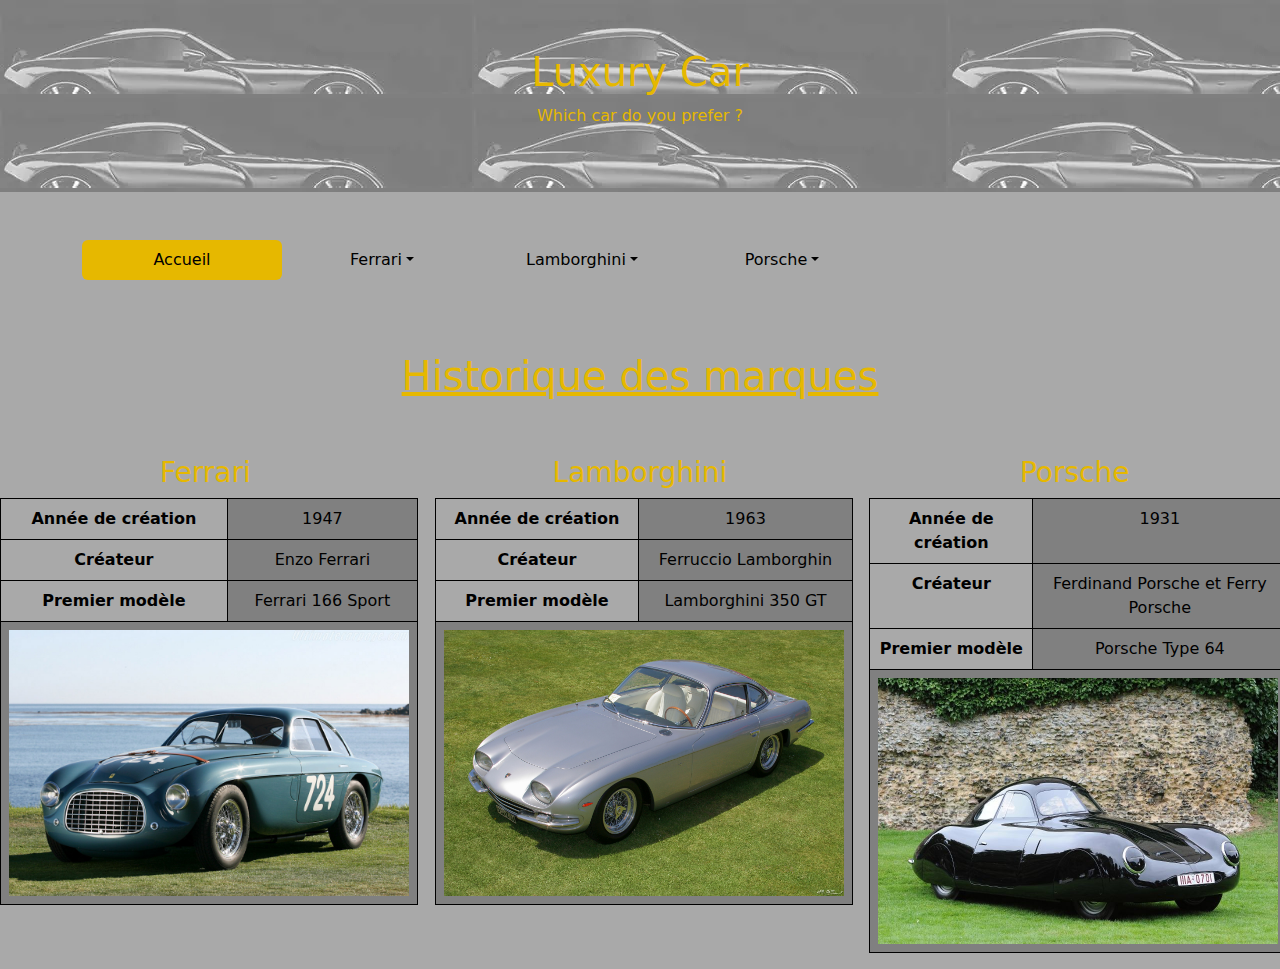
<file: index.html>
<!DOCTYPE html>
<html lang="fr">
<head>
  <title>Bootstrap 5 Example</title>
  <meta charset="utf-8">
  <meta name="viewport" content="width=device-width, initial-scale=1">
  <link href="https://cdn.jsdelivr.net/npm/bootstrap@5.3.3/dist/css/bootstrap.min.css" rel="stylesheet">
  <script src="https://cdn.jsdelivr.net/npm/bootstrap@5.3.3/dist/js/bootstrap.bundle.min.js"></script>
  <link rel="stylesheet" type="text/css" href="stylesite.css" />
</head>
<body>

<div class="container-fluid p-5 bg-primary text-white text-center" id='banniere'>
  <h1>Luxury Car</h1>
  <p id="ban">Which car do you prefer ?</p>
</div>

<div class="container mt-5">
  <div class="row">
	<nav>
	 <ul class="nav nav-pills">
	 <li class="nav-item">
      <a class="nav-link active" href="index.html">Accueil</a>
    </li>
		<li class="nav-item dropdown">
      <a class="nav-link dropdown-toggle" data-bs-toggle="dropdown" href="#">Ferrari</a>
      <ul class="dropdown-menu">
        <li><a class="dropdown-item" href="812.html">812</a></li>
        <li><a class="dropdown-item" href="458.html">458</a></li>
        <li><a class="dropdown-item" href="f40.html">F40</a></li>
      </ul>
    </li>
    <li class="nav-item dropdown">
      <a class="nav-link dropdown-toggle" data-bs-toggle="dropdown" href="#">Lamborghini</a>
      <ul class="dropdown-menu">
        <li><a class="dropdown-item" href="murcielago.html">Murcielago</a></li>
        <li><a class="dropdown-item" href="svj.html">Aventator svj</a></li>
        <li><a class="dropdown-item" href="huracan.html">Huracan tecnica</a></li>
      </ul>
    </li>
    <li class="nav-item dropdown">
      <a class="nav-link dropdown-toggle" data-bs-toggle="dropdown" href="#">Porsche</a>
      <ul class="dropdown-menu">
        <li><a class="dropdown-item" href="964.html">964 turbo</a></li>
        <li><a class="dropdown-item" href="gt3.html">GT3 RS</a></li>
        <li><a class="dropdown-item" href="gt4.html">GT4 RS</a></li>
      </ul>
    </li>
	</nav>
  </div>
</div>
</br>
</br>
</br>
<h1><u>Historique des marques</u></h1>
</br>
</br>
<div class="row">
  <div class="col-sm-4">
    <h3>Ferrari</h3>
    <table>
        <table class="table table-bordered" >
              <tr>
                  <th>Année de création</th>
                  <td>1947</td>
              </tr>
              <tr>
                  <th>Créateur</th>
                  <td>Enzo Ferrari</td>
              </tr>
              <tr>
                  <th>Premier modèle</th>
                  <td>Ferrari 166 Sport</td>
              </tr>
              <td colspan="2"><img src="./image/166.webp" alt="Ferrari 166 sport" width="400" height="266">
              </td>
    </table>
</div>

<div class="col-sm-4">
  <h3>Lamborghini</h3>
    <table class="table table-bordered" >
              <tr>
                  <th>Année de création</th>
                  <td>1963</td>
              </tr>
              <tr>
                  <th>Créateur</th>
                  <td>Ferruccio Lamborghin</td>
              </tr>
              <tr>
                  <th>Premier modèle</th>
                  <td>Lamborghini 350 GT</td>
              </tr>
              <td colspan="2"><img src="./image/350.webp" alt="Image Lamborghini 350 GT " width="400" height="266">
              </td>
    </table>
</div>

<div class="col-sm-4">
  <h3>Porsche</h3>
    <table class="table table-bordered" >
              <tr>
                  <th>Année de création</th>
                  <td>1931</td>
              </tr>
              <tr>
                  <th>Créateur</th>
                  <td>Ferdinand Porsche et Ferry Porsche</td>
              </tr>
              <tr>
                  <th>Premier modèle</th>
                  <td>Porsche Type 64</td>
              </tr>
              <td colspan="2"><img src="./image/64.webp" alt="Image Porsche Type 64" width="400" height="266">
              </td>
    </table>
</div>
</audio>
</div>
</div>
</body>
</html>
</file>
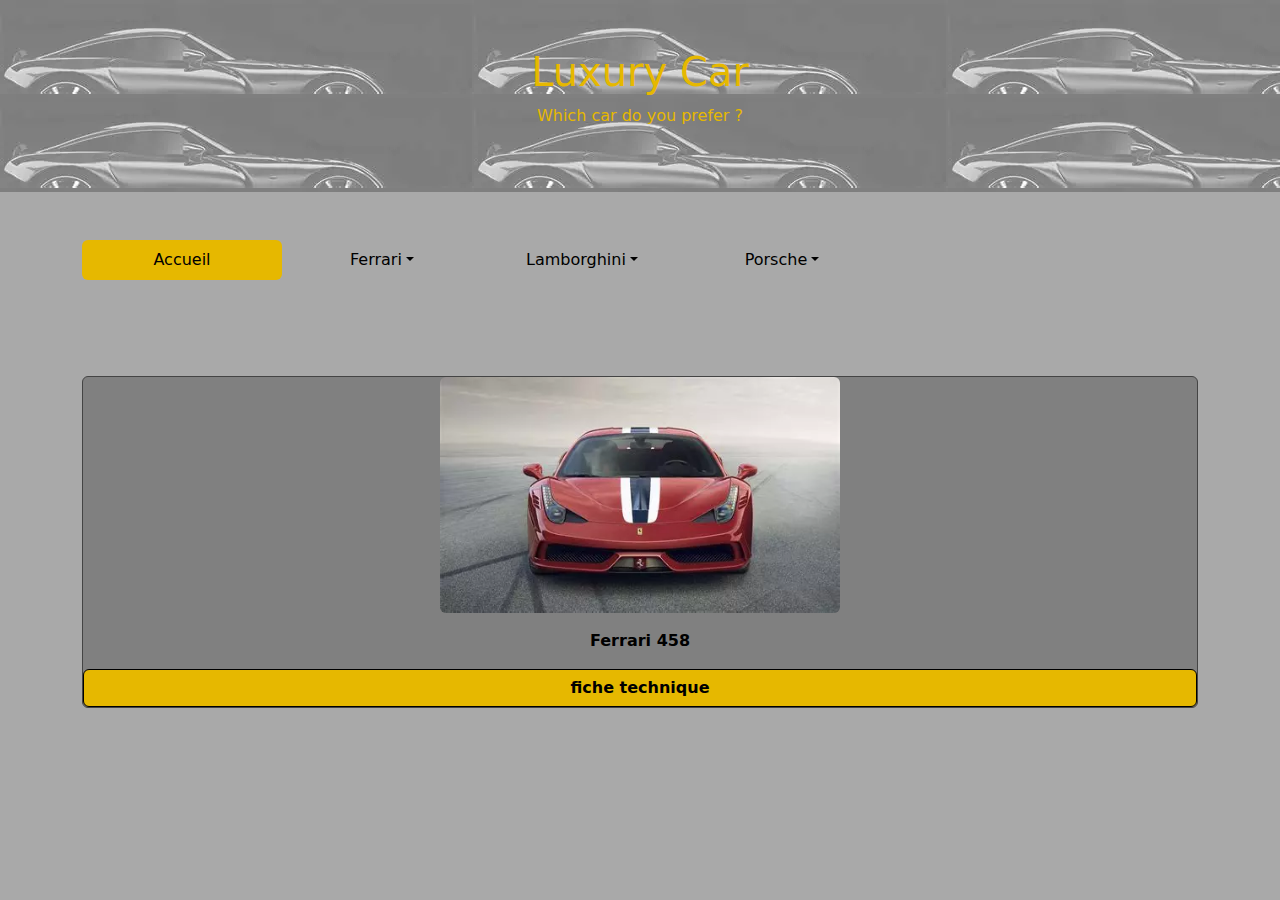
<file: 458.html>
<!DOCTYPE html>
<html lang="fr">
<head>
  <title>Bootstrap 5 Example</title>
  <meta charset="utf-8">
  <meta name="viewport" content="width=device-width, initial-scale=1">
  <link href="https://cdn.jsdelivr.net/npm/bootstrap@5.3.3/dist/css/bootstrap.min.css" rel="stylesheet">
  <script src="https://cdn.jsdelivr.net/npm/bootstrap@5.3.3/dist/js/bootstrap.bundle.min.js"></script>
  <link rel="stylesheet" type="text/css" href="stylesite.css" />
</head>
	</head>
	<body>
	<div class="container-fluid p-5 bg-primary text-white text-center" id='banniere'>
  <h1 class="banniere">Luxury Car</h1>
  <p id="ban">Which car do you prefer ?</p>
</div>

<div class="container mt-5">
  <div class="row">
	<nav>
	 <ul class="nav nav-pills">
	 <li class="nav-item">
      <a class="nav-link active" href="index.html">Accueil</a>
    </li>
		<li class="nav-item dropdown">
      <a class="nav-link dropdown-toggle" data-bs-toggle="dropdown" href="#">Ferrari</a>
      <ul class="dropdown-menu">
        <li><a class="dropdown-item" href="812.html">812</a></li>
        <li><a class="dropdown-item" href="458.html">458</a></li>
        <li><a class="dropdown-item" href="f40.html">F40</a></li>
      </ul>
    </li>
    <li class="nav-item dropdown">
      <a class="nav-link dropdown-toggle" data-bs-toggle="dropdown" href="#">Lamborghini</a>
      <ul class="dropdown-menu">
        <li><a class="dropdown-item" href="murcielago.html">Murcielago</a></li>
        <li><a class="dropdown-item" href="svj.html">Aventator svj</a></li>
        <li><a class="dropdown-item" href="huracan.html">Huracan tecnica</a></li>
      </ul>
    </li>
    <li class="nav-item dropdown">
      <a class="nav-link dropdown-toggle" data-bs-toggle="dropdown" href="#">Porsche</a>
      <ul class="dropdown-menu">
        <li><a class="dropdown-item" href="964.html">964 turbo</a></li>
        <li><a class="dropdown-item" href="gt3.html">GT3 RS</a></li>
        <li><a class="dropdown-item" href="gt4.html">GT4 RS</a></li>
      </ul>
    </li>
	</nav>
  </div>

</br>
</br>
</br>
</br>
<div class="card">
    <img src="./image/458.webp" class="rounded" alt="Image ferrari 458" width="400" height="236">
<div class="card-body"><strong>Ferrari 458</strong></div>

<button type="button" class="btn btn-primary" data-bs-toggle="collapse" data-bs-target="#demo"><strong>fiche technique</strong></button>
  <div id="demo" class="collapse">
    <table class="table table-bordered" >
            <tr>
                <th>Moteur</th>
                <th>Vitesse max</th>
                <th>Nombre de chevaux</th>
                <th>0 à 100 km/h</th>
            </tr>
            <tr>
                <td>V8 atmosphérique</td>
                <td>325 km/h</td>
                <td>605 ch</td>
                <td>3,0s</td>
            </tr>
            <tr>
                <td><img src="./image/moteur458.webp" class="rounded" alt="Image moteur 458" width="400" height="266"></td>
                <td colspan="3"><img src="./image/458.webp" class="rounded" alt="Image ferrari 458"></td>
            </tr>
            <tr>
              <td colspan="4"><audio controls>
                <source src="./sons/458.mp3" type="audio/mpeg"></td>
              </tr>
              <tr>
                <th id='centre' rowspan='2' >Prix</th>
                <td colspan="2">Neuf</td>
                <td>196 000 € – 238 500 €</td>
              </tr>
              <tr>
                <td colspan="2">Occasion</td>
                <td>190 000 € – 204 000 €</td>
              </tr>
    </table>
  </div>
</div>
<div class="fig-progress-bar__filler" style="width: 5%;"></div>
	</body>
</html>
</file>
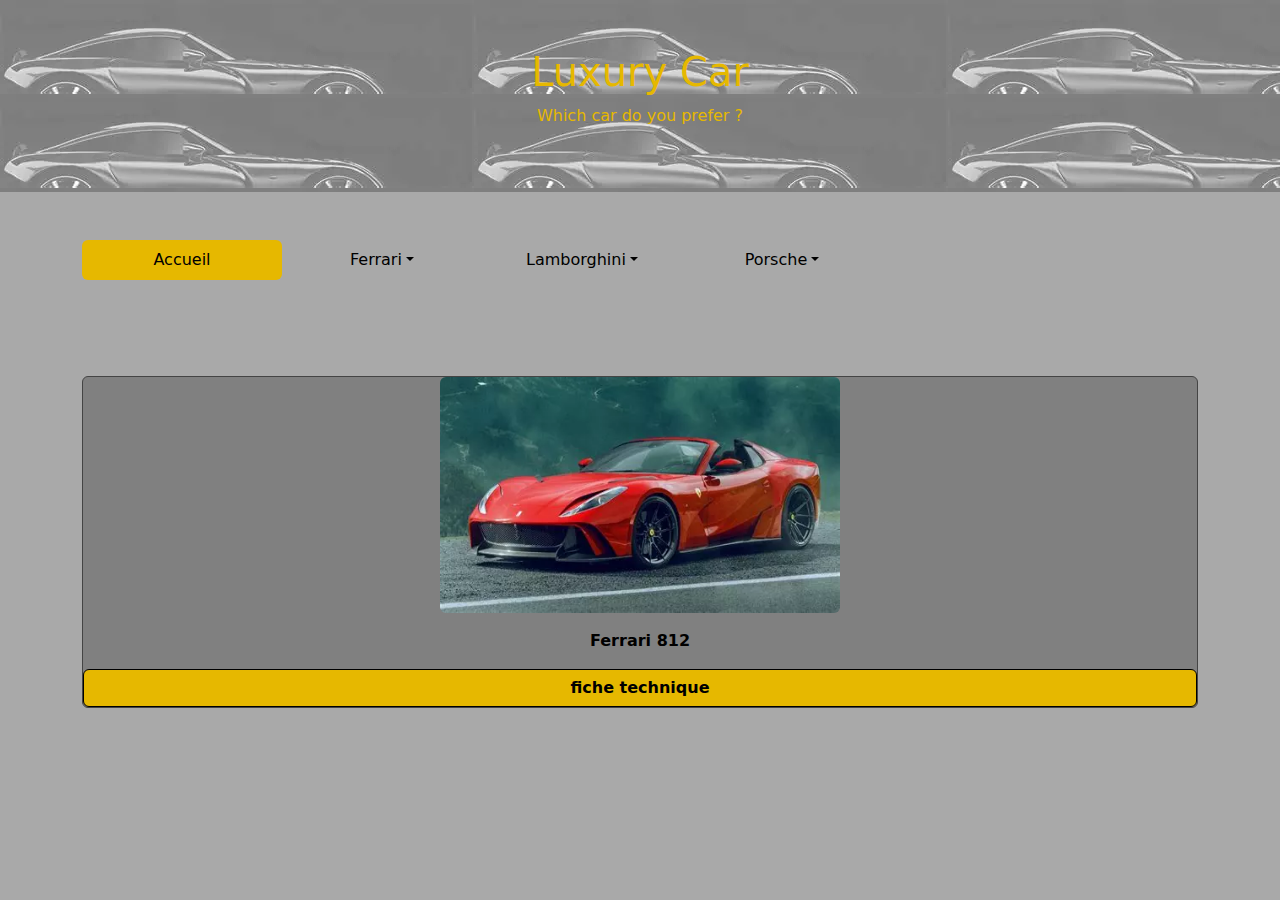
<file: 812.html>
<!DOCTYPE html>
<html lang="fr">
<head>
  <title>Bootstrap 5 Example</title>
  <meta charset="utf-8">
  <meta name="viewport" content="width=device-width, initial-scale=1">
  <link href="https://cdn.jsdelivr.net/npm/bootstrap@5.3.3/dist/css/bootstrap.min.css" rel="stylesheet">
  <script src="https://cdn.jsdelivr.net/npm/bootstrap@5.3.3/dist/js/bootstrap.bundle.min.js"></script>
  <link rel="stylesheet" type="text/css" href="stylesite.css" />
</head>
	</head>
	<body>
	<div class="container-fluid p-5 bg-primary text-white text-center" id='banniere'>
  <h1 class="banniere">Luxury Car</h1>
  <p id="ban">Which car do you prefer ?</p>
</div>

<div class="container mt-5">
  <div class="row">
	<nav>
	 <ul class="nav nav-pills">
	 <li class="nav-item">
      <a class="nav-link active" href="index.html">Accueil</a>
    </li>
		<li class="nav-item dropdown">
      <a class="nav-link dropdown-toggle" data-bs-toggle="dropdown" href="#">Ferrari</a>
      <ul class="dropdown-menu">
        <li><a class="dropdown-item" href="812.html">812</a></li>
        <li><a class="dropdown-item" href="458.html">458</a></li>
        <li><a class="dropdown-item" href="f40.html">F40</a></li>
      </ul>
    </li>
    <li class="nav-item dropdown">
      <a class="nav-link dropdown-toggle" data-bs-toggle="dropdown" href="#">Lamborghini</a>
      <ul class="dropdown-menu">
        <li><a class="dropdown-item" href="murcielago.html">Murcielago</a></li>
        <li><a class="dropdown-item" href="svj.html">Aventator svj</a></li>
        <li><a class="dropdown-item" href="huracan.html">Huracan tecnica</a></li>
      </ul>
    </li>
    <li class="nav-item dropdown">
      <a class="nav-link dropdown-toggle" data-bs-toggle="dropdown" href="#">Porsche</a>
      <ul class="dropdown-menu">
        <li><a class="dropdown-item" href="964.html">964 turbo</a></li>
        <li><a class="dropdown-item" href="gt3.html">GT3 RS</a></li>
        <li><a class="dropdown-item" href="gt4.html">GT4 RS</a></li>
      </ul>
    </li>
	</nav>
  </div>

</br>
</br>
</br>
</br>
<div class="card">
    <img src="./image/812.webp" class="rounded" alt="Image ferrari 812" width="400" height="236">
    <div class="card-body"><strong>Ferrari 812</strong></div>

    <button type="button" class="btn btn-primary" data-bs-toggle="collapse" data-bs-target="#demo"><strong>fiche technique</strong></button>
    <div id="demo" class="collapse">
      <table class="table table-bordered" >
              <tr>
                  <th>Moteur</th>
                  <th>Vitesse max</th>
                  <th>Nombre de chevaux</th>
                  <th>0 à 100 km/h</th>
              </tr>
              <tr>
                  <td>V12 atmosphérique</td>
                  <td>340km/h</td>
                  <td>800ch</td>
                  <td>2,9s</td>
              </tr>
              <tr>
                  <td><img src="./image/moteur812.webp" class="rounded" alt="Image moteur 812" width="400" height="266"></td>
                  <td colspan="3"><img src="./image/812.webp" class="rounded" alt="Image ferrari 812"></td>
              </tr>
              <tr>
              <td colspan="4"><audio controls>
                  <source src="./sons/812.mp3" type="audio/mpeg"></td>
              </tr>
              <tr>
                <th id='centre' rowspan='2' >Prix</th>
                <td colspan="2">Neuf</td>
                <td>296 000 € – 298 000 €</td>
              </tr>
              <tr>
                <td colspan="2">Occasion</td>
                <td>315 000 € – 340 000 €</td>
              </tr>
      </table>
    </div>
</div>
</body>
</html>
</file>
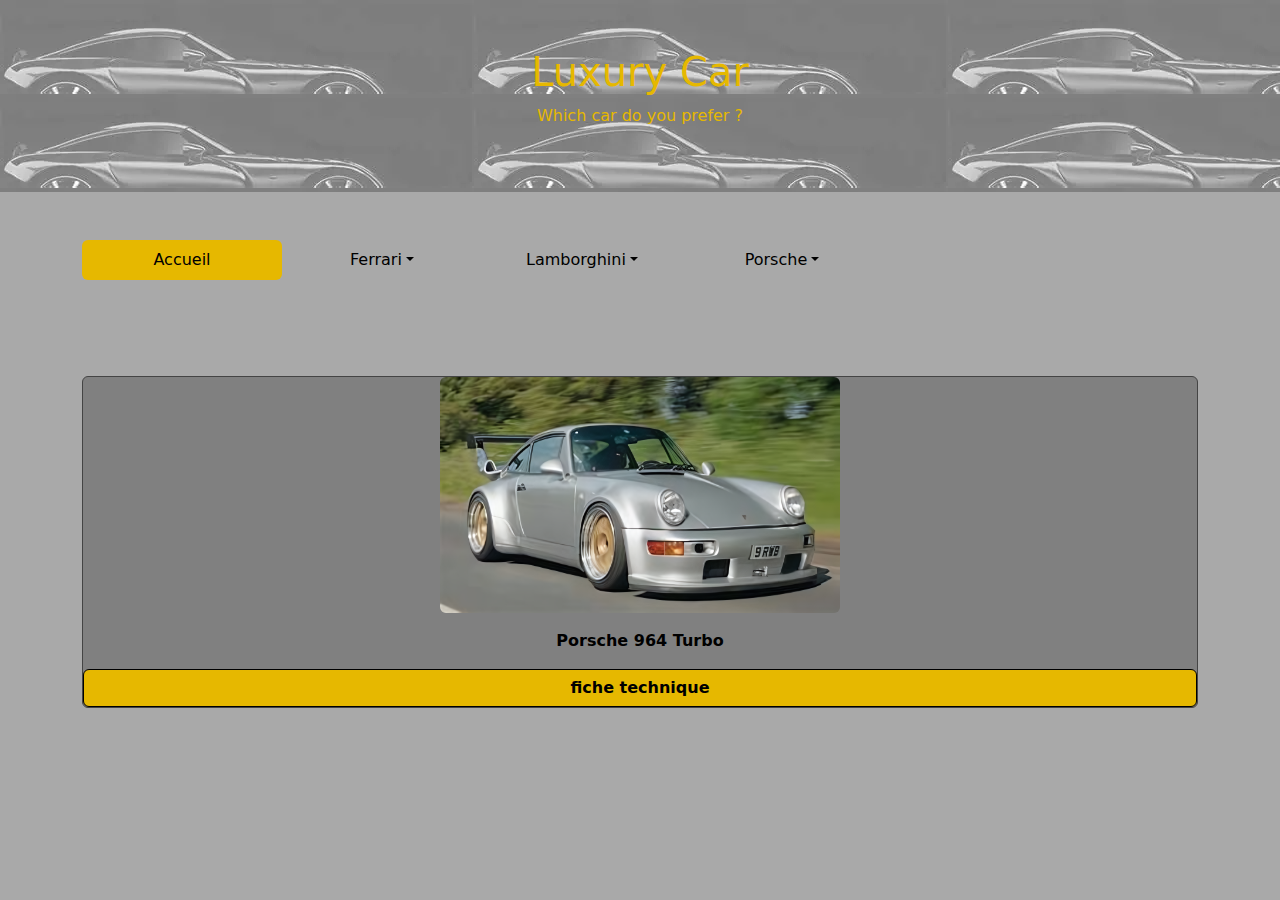
<file: 964.html>
<!DOCTYPE html>
<html lang="fr">
<head>
  <title>Bootstrap 5 Example</title>
  <meta charset="utf-8">
  <meta name="viewport" content="width=device-width, initial-scale=1">
  <link href="https://cdn.jsdelivr.net/npm/bootstrap@5.3.3/dist/css/bootstrap.min.css" rel="stylesheet">
  <script src="https://cdn.jsdelivr.net/npm/bootstrap@5.3.3/dist/js/bootstrap.bundle.min.js"></script>
  <link rel="stylesheet" type="text/css" href="stylesite.css" />
</head>
	</head>
	<body>
	<div class="container-fluid p-5 bg-primary text-white text-center" id='banniere'>
  <h1 class="banniere">Luxury Car</h1>
  <p id="ban">Which car do you prefer ?</p>
</div>

<div class="container mt-5">
  <div class="row">
	<nav>
	 <ul class="nav nav-pills">
	 <li class="nav-item">
      <a class="nav-link active" href="index.html">Accueil</a>
    </li>
		<li class="nav-item dropdown">
      <a class="nav-link dropdown-toggle" data-bs-toggle="dropdown" href="#">Ferrari</a>
      <ul class="dropdown-menu">
        <li><a class="dropdown-item" href="812.html">812</a></li>
        <li><a class="dropdown-item" href="458.html">458</a></li>
        <li><a class="dropdown-item" href="f40.html">F40</a></li>
      </ul>
    </li>
    <li class="nav-item dropdown">
      <a class="nav-link dropdown-toggle" data-bs-toggle="dropdown" href="#">Lamborghini</a>
      <ul class="dropdown-menu">
        <li><a class="dropdown-item" href="murcielago.html">Murcielago</a></li>
        <li><a class="dropdown-item" href="svj.html">Aventator svj</a></li>
        <li><a class="dropdown-item" href="huracan.html">Huracan tecnica</a></li>
      </ul>
    </li>
    <li class="nav-item dropdown">
      <a class="nav-link dropdown-toggle" data-bs-toggle="dropdown" href="#">Porsche</a>
      <ul class="dropdown-menu">
        <li><a class="dropdown-item" href="964.html">964 turbo</a></li>
        <li><a class="dropdown-item" href="gt3.html">GT3 RS</a></li>
        <li><a class="dropdown-item" href="gt4.html">GT4 RS</a></li>
      </ul>
    </li>
    </nav>
  </div>

</br>
</br>
</br>
</br>
<div class="card" id"1">
    <img src="./image/964.png" class="rounded" alt="Image Porsche 964" width="400" height="236">
    <div class="card-body"><strong>Porsche 964 Turbo</strong></div>

    <button type="button" class="btn btn-primary" data-bs-toggle="collapse" data-bs-target="#demo"><strong>fiche technique</strong></button>
    <div id="demo" class="collapse">
      <table class="table table-bordered" >
              <tr>
                  <th>Moteur</th>
                  <th>Vitesse max</th>
                  <th>Nombre de chevaux</th>
                  <th>0 à 100 km/h</th>
              </tr>
              <tr>
                  <td>FLAT-6</td>
                  <td>280km/h</td>
                  <td>360ch</td>
                  <td>4,8s</td>
              </tr>
              <tr>
                  <td><img src="./image/moteur964.webp" class="rounded" alt="Image moteur 964" width="400" height="266"></td>
                  <td colspan="3"><img src="./image/964.png" class="rounded" alt="Image Porsche 964" width="400" height="266"></td>
              </tr>
              <tr>
                <td colspan="4"><audio controls>
                  <source src="./sons/964.mp3" type="audio/mpeg"></td>
              </tr>
              <tr>
                <th id='centre' rowspan='2' >Prix</th>
                <td colspan="2">Neuf</td>
                <td>50 000 - 60 000 €</td>
              </tr>
              <tr>
                <td colspan="2">Occasion</td>
                <td>90 000 – 100 000 €</td>
              </tr>
      </table>
    </div>
</div>

    </body>
</html>
</file>
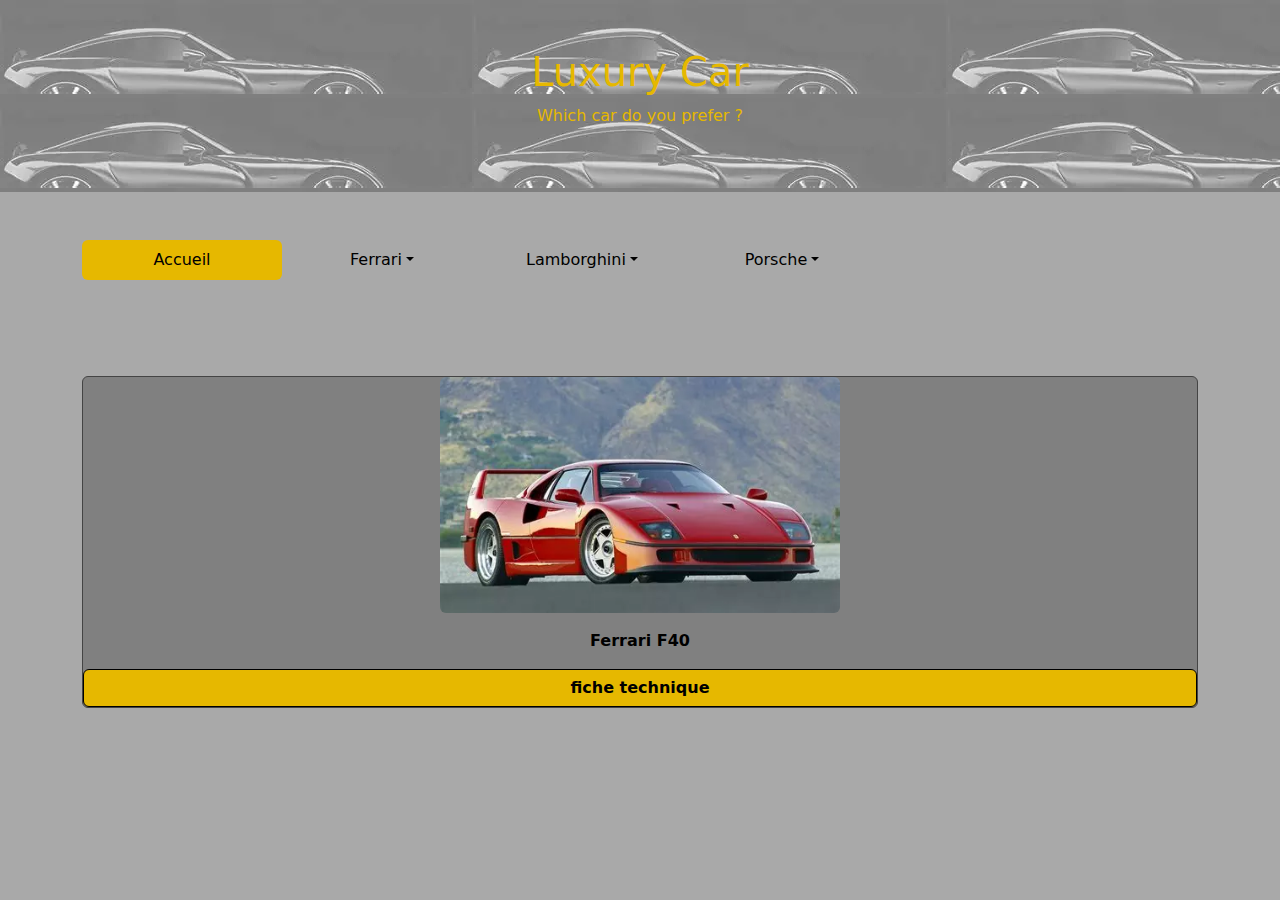
<file: f40.html>
<!DOCTYPE html>
<html lang="fr">
<head>
  <title>Bootstrap 5 Example</title>
  <meta charset="utf-8">
  <meta name="viewport" content="width=device-width, initial-scale=1">
  <link href="https://cdn.jsdelivr.net/npm/bootstrap@5.3.3/dist/css/bootstrap.min.css" rel="stylesheet">
  <script src="https://cdn.jsdelivr.net/npm/bootstrap@5.3.3/dist/js/bootstrap.bundle.min.js"></script>
  <link rel="stylesheet" type="text/css" href="stylesite.css" />
</head>
	</head>
	<body>
	<div class="container-fluid p-5 bg-primary text-white text-center" id='banniere'>
  <h1 class="banniere">Luxury Car</h1>
  <p id="ban">Which car do you prefer ?</p>
</div>

<div class="container mt-5">
  <div class="row">
	<nav>
	 <ul class="nav nav-pills">
	 <li class="nav-item">
      <a class="nav-link active" href="index.html">Accueil</a>
    </li>
		<li class="nav-item dropdown">
      <a class="nav-link dropdown-toggle" data-bs-toggle="dropdown" href="#">Ferrari</a>
      <ul class="dropdown-menu">
        <li><a class="dropdown-item" href="812.html">812</a></li>
        <li><a class="dropdown-item" href="458.html">458</a></li>
        <li><a class="dropdown-item" href="f40.html">F40</a></li>
      </ul>
    </li>
    <li class="nav-item dropdown">
      <a class="nav-link dropdown-toggle" data-bs-toggle="dropdown" href="#">Lamborghini</a>
      <ul class="dropdown-menu">
        <li><a class="dropdown-item" href="murcielago.html">Murcielago</a></li>
        <li><a class="dropdown-item" href="svj.html">Aventator svj</a></li>
        <li><a class="dropdown-item" href="huracan.html">Huracan tecnica</a></li>
      </ul>
    </li>
    <li class="nav-item dropdown">
      <a class="nav-link dropdown-toggle" data-bs-toggle="dropdown" href="#">Porsche</a>
      <ul class="dropdown-menu">
        <li><a class="dropdown-item" href="964.html">964 turbo</a></li>
        <li><a class="dropdown-item" href="gt3.html">GT3 RS</a></li>
        <li><a class="dropdown-item" href="gt4.html">GT4 RS</a></li>
      </ul>
    </li>
	</nav>
  </div>

</br>
</br>
</br>
</br>
<div class="card">
    <img src="./image/f40.webp" class="rounded" alt="Image ferrari f40" width="400" height="236">
<div class="card-body"><strong>Ferrari F40</strong></div>

<button type="button" class="btn btn-primary" data-bs-toggle="collapse" data-bs-target="#demo"><strong>fiche technique</strong></button>
  <div id="demo" class="collapse">
    <table class="table table-bordered" >
            <tr>
                <th>Moteur</th>
                <th>Vitesse max</th>
                <th>Nombre de chevaux</th>
                <th>0 à 100 km/h</th>
            </tr>
            <tr>
                <td>V8 biturbo</td>
                <td>367 km/h</td>
                <td>720 ch</td>
                <td>3,0s</td>
            </tr>
            <tr>
                <td><img src="./image/moteurf40.webp" class="rounded" alt="Image moteur f40" width="400" height="266"></td>
                <td colspan="3"><img src="./image/f40.webp" class="rounded" alt="Image ferrari f40"></td>
                </tr>
            <tr>
              <td colspan="4"><audio controls>
                  <source src="./sons/f40.mp3" type="audio/mpeg"></td>
              </tr>
              <tr>
                <th id='centre' rowspan='2' >Prix</th>
                <td colspan="2">Neuf</td>
                <td>490 000 €</td>
              </tr>
              <tr>
                <td colspan="2">Occasion</td>
                <td>2 600 000 € – 4 000 000 €</td>
              </tr>
    </table>
  </div>
</div>
<div class="fig-progress-bar__filler" style="width: 5%;"></div>
	</body>
</html>
</file>
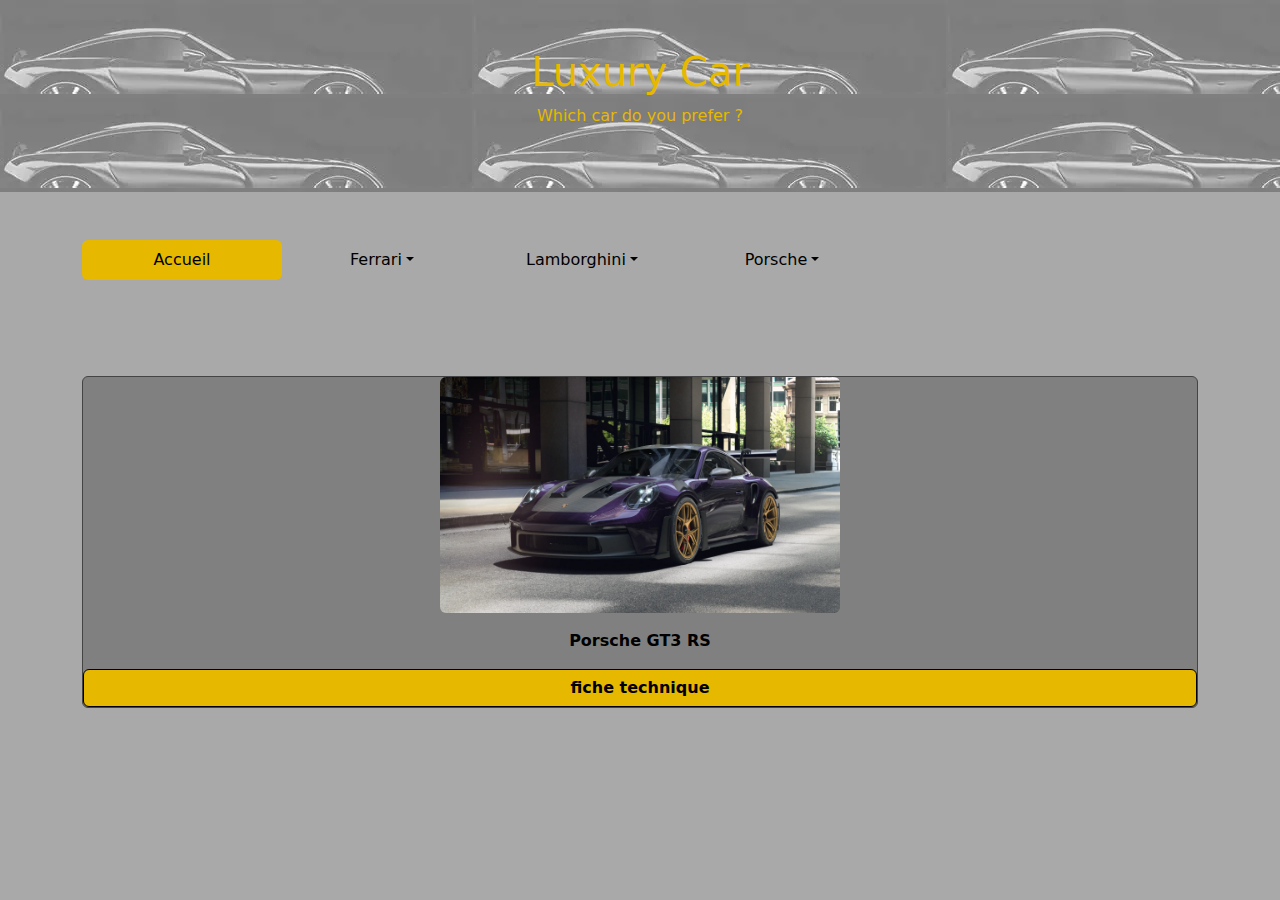
<file: gt3.html>
<!DOCTYPE html>
<html lang="fr">
<head>
  <title>Bootstrap 5 Example</title>
  <meta charset="utf-8">
  <meta name="viewport" content="width=device-width, initial-scale=1">
  <link href="https://cdn.jsdelivr.net/npm/bootstrap@5.3.3/dist/css/bootstrap.min.css" rel="stylesheet">
  <script src="https://cdn.jsdelivr.net/npm/bootstrap@5.3.3/dist/js/bootstrap.bundle.min.js"></script>
  <link rel="stylesheet" type="text/css" href="stylesite.css" />
</head>
	</head>
	<body>
	<div class="container-fluid p-5 bg-primary text-white text-center" id='banniere'>
  <h1 class="banniere">Luxury Car</h1>
  <p id="ban">Which car do you prefer ?</p>
</div>

<div class="container mt-5">
  <div class="row">
	<nav>
	 <ul class="nav nav-pills">
	 <li class="nav-item">
      <a class="nav-link active" href="index.html">Accueil</a>
    </li>
		<li class="nav-item dropdown">
      <a class="nav-link dropdown-toggle" data-bs-toggle="dropdown" href="#">Ferrari</a>
      <ul class="dropdown-menu">
        <li><a class="dropdown-item" href="812.html">812</a></li>
        <li><a class="dropdown-item" href="458.html">458</a></li>
        <li><a class="dropdown-item" href="f40.html">F40</a></li>
      </ul>
    </li>
    <li class="nav-item dropdown">
      <a class="nav-link dropdown-toggle" data-bs-toggle="dropdown" href="#">Lamborghini</a>
      <ul class="dropdown-menu">
        <li><a class="dropdown-item" href="murcielago.html">Murcielago</a></li>
        <li><a class="dropdown-item" href="svj.html">Aventator svj</a></li>
        <li><a class="dropdown-item" href="huracan.html">Huracan tecnica</a></li>
      </ul>
    </li>
    <li class="nav-item dropdown">
      <a class="nav-link dropdown-toggle" data-bs-toggle="dropdown" href="#">Porsche</a>
      <ul class="dropdown-menu">
        <li><a class="dropdown-item" href="964.html">964 turbo</a></li>
        <li><a class="dropdown-item" href="gt3.html">GT3 RS</a></li>
        <li><a class="dropdown-item" href="gt4.html">GT4 RS</a></li>
      </ul>
    </li>
	</nav>
  </div>

</br>
</br>
</br>
</br>
<div class="card" id"1">
    <img src="./image/gt3.webp" class="rounded" alt="Image GT3RS" width="400" height="236">
    <div class="card-body"><strong>Porsche GT3 RS</strong></div>
    <button type="button" class="btn btn-primary" data-bs-toggle="collapse" data-bs-target="#demo"><strong>fiche technique</strong></button>
    <div id="demo" class="collapse">
      <table class="table table-bordered" >
              <tr>
                  <th>Moteur</th>
                  <th>Vitesse max</th>
                  <th>Nombre de chevaux</th>
                  <th>0 à 100 km/h</th>
              </tr>
              <tr>
                  <td>FLAT-6</td>
                  <td>296km/h</td>
                  <td>525ch</td>
                  <td>3,2s</td>
              </tr>
              <tr>
                  <td><img src="./image/moteurgt3.webp" class="rounded" alt="Image moteur GT3RS" width="400" height="266"></td>
                  <td colspan="3"><img src="./image/gt3.webp" class="rounded" alt="Image GT3RS"  width="400" height="266"></td>
              </tr>
              <tr>
                <td colspan="4"><audio controls>
                  <source src="./sons/gt3.mp3" type="audio/mpeg"></td>
              </tr>
              <tr>
                <th id='centre' rowspan='2' >Prix</th>
                <td colspan="2">Neuf</td>
                <td>253 500 €</td>
              </tr>
              <tr>
                <td colspan="2">Occasion</td>
                <td>300 000 € – 380 000 €</td>
              </tr>
      </table>
    </div>
</div>

	</body>
</html>
</file>
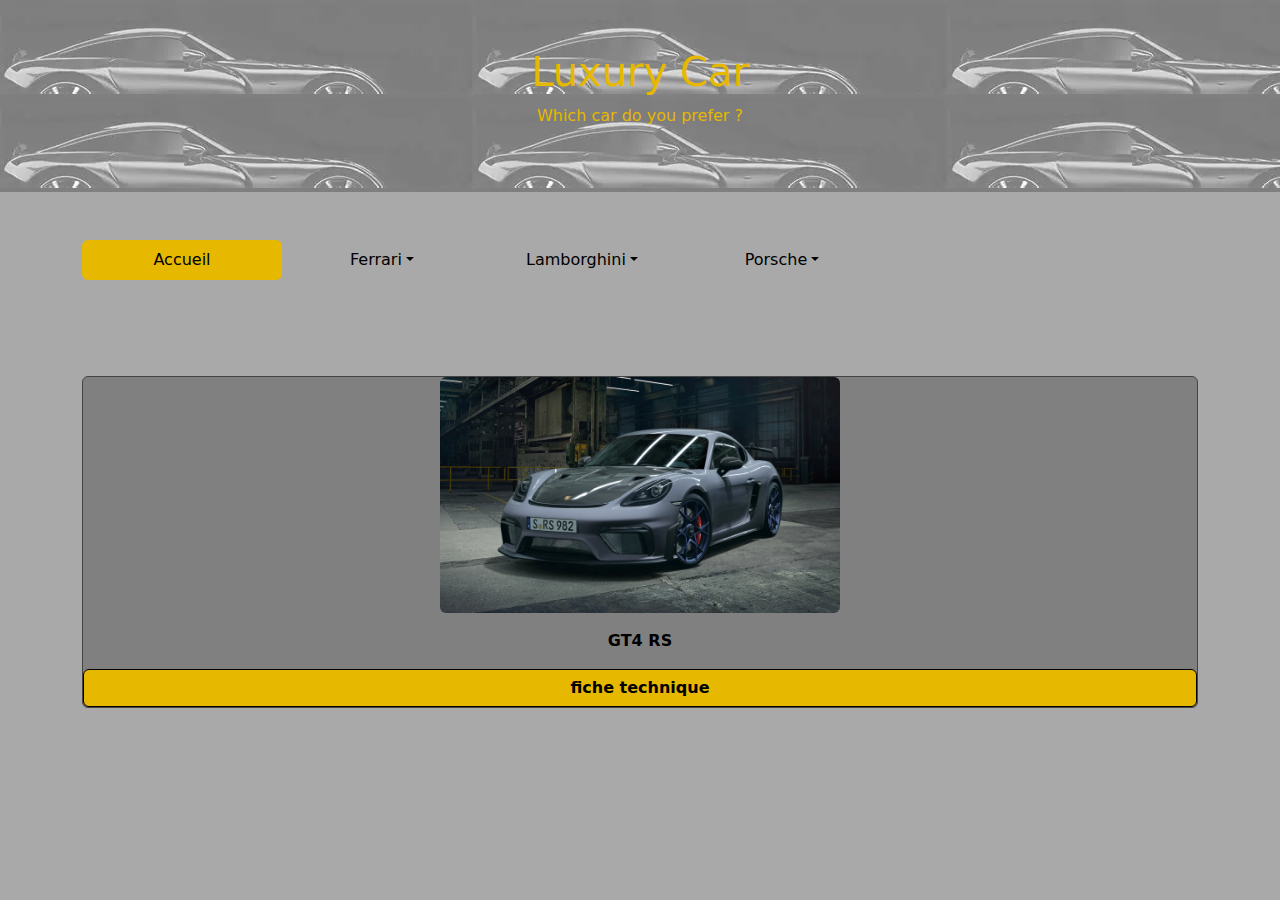
<file: gt4.html>
<!DOCTYPE html>
<html lang="fr">
<head>
  <title>Bootstrap 5 Example</title>
  <meta charset="utf-8">
  <meta name="viewport" content="width=device-width, initial-scale=1">
  <link href="https://cdn.jsdelivr.net/npm/bootstrap@5.3.3/dist/css/bootstrap.min.css" rel="stylesheet">
  <script src="https://cdn.jsdelivr.net/npm/bootstrap@5.3.3/dist/js/bootstrap.bundle.min.js"></script>
  <link rel="stylesheet" type="text/css" href="stylesite.css" />
</head>
	</head>
	<body>
	<div class="container-fluid p-5 bg-primary text-white text-center" id='banniere'>
  <h1 class="banniere">Luxury Car</h1>
  <p id="ban">Which car do you prefer ?</p>
</div>

<div class="container mt-5">
  <div class="row">
	<nav>
	 <ul class="nav nav-pills">
	 <li class="nav-item">
      <a class="nav-link active" href="index.html">Accueil</a>
    </li>
		<li class="nav-item dropdown">
      <a class="nav-link dropdown-toggle" data-bs-toggle="dropdown" href="#">Ferrari</a>
      <ul class="dropdown-menu">
        <li><a class="dropdown-item" href="812.html">812</a></li>
        <li><a class="dropdown-item" href="458.html">458</a></li>
        <li><a class="dropdown-item" href="f40.html">F40</a></li>
      </ul>
    </li>
    <li class="nav-item dropdown">
      <a class="nav-link dropdown-toggle" data-bs-toggle="dropdown" href="#">Lamborghini</a>
      <ul class="dropdown-menu">
        <li><a class="dropdown-item" href="murcielago.html">Murcielago</a></li>
        <li><a class="dropdown-item" href="svj.html">Aventator svj</a></li>
        <li><a class="dropdown-item" href="huracan.html">Huracan tecnica</a></li>
      </ul>
    </li>
    <li class="nav-item dropdown">
      <a class="nav-link dropdown-toggle" data-bs-toggle="dropdown" href="#">Porsche</a>
      <ul class="dropdown-menu">
        <li><a class="dropdown-item" href="964.html">964 turbo</a></li>
        <li><a class="dropdown-item" href="gt3.html">GT3 RS</a></li>
        <li><a class="dropdown-item" href="gt4.html">GT4 RS</a></li>
      </ul>
    </li>
	</nav>
  </div>

</br>
</br>
</br>
</br>
<div class="card" id"1">
    <img src="./image/gt4.webp" class="rounded" alt="Image GT4 RS" width="400" height="236">
    <div class="card-body"><strong>GT4 RS</strong></div>

    <button type="button" class="btn btn-primary" data-bs-toggle="collapse" data-bs-target="#demo"><strong>fiche technique</strong></button>
    <div id="demo" class="collapse">
      <table class="table table-bordered" >
              <tr>
                  <th>Moteur</th>
                  <th>Vitesse max</th>
                  <th>Nombre de chevaux</th>
                  <th>0 à 100 km/h</th>
              </tr>
              <tr>
                  <td>FLAT-6</td>
                  <td>315km/h</td>
                  <td>500ch</td>
                  <td>3,4s</td>
              </tr>
              <tr>
                  <td><img src="./image/moteurgt4.webp" class="rounded" alt="Image moteur GT4 RS" width="400" height="266"></td>
                  <td colspan="3"><img src="./image/gt4.webp" class="rounded" alt="Image GT4 RS" width="400" height="266"></td>
              </tr>
              <tr>
                <td colspan="4"><audio controls>
                  <source src="./sons/gt4.mp3" type="audio/mpeg"></td>
              </tr>
              <tr>
                <th id='centre' rowspan='2' >Prix</th>
                <td colspan="2">Neuf</td>
                <td>162 500 €</td>
              </tr>
              <tr>
                <td colspan="2">Occasion</td>
                <td>180 000 € – 240 000 €</td>
              </tr>
      </table>
    </div>
</div>

	</body>
</html>
</file>
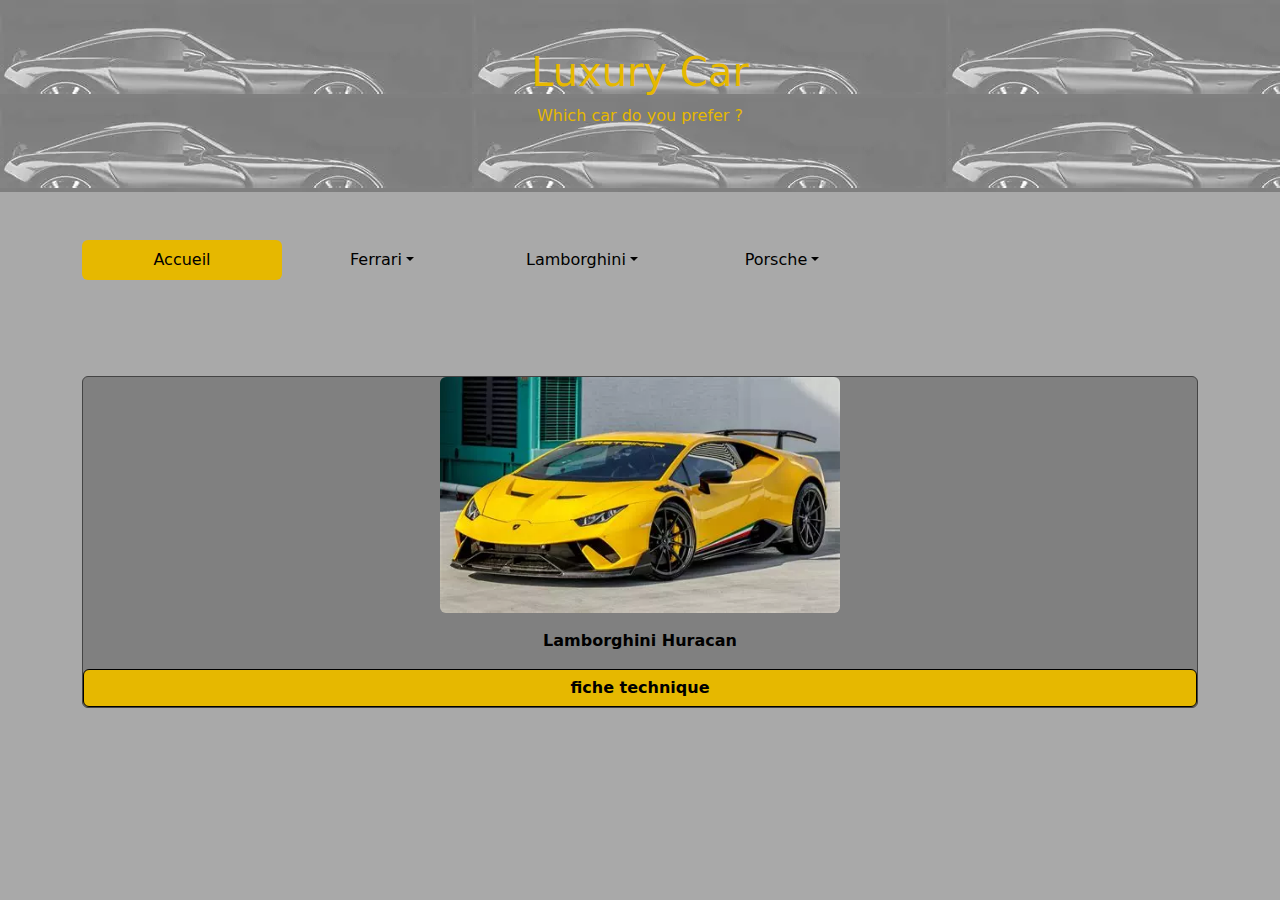
<file: huracan.html>
<!DOCTYPE html>
<html lang="fr">
<head>
  <title>Bootstrap 5 Example</title>
  <meta charset="utf-8">
  <meta name="viewport" content="width=device-width, initial-scale=1">
  <link href="https://cdn.jsdelivr.net/npm/bootstrap@5.3.3/dist/css/bootstrap.min.css" rel="stylesheet">
  <script src="https://cdn.jsdelivr.net/npm/bootstrap@5.3.3/dist/js/bootstrap.bundle.min.js"></script>
  <link rel="stylesheet" type="text/css" href="stylesite.css" />
</head>
	</head>
	<body>
	<div class="container-fluid p-5 bg-primary text-white text-center" id='banniere'>
  <h1 class="banniere">Luxury Car</h1>
  <p id="ban">Which car do you prefer ?</p>
</div>

<div class="container mt-5">
  <div class="row">
	<nav>
	 <ul class="nav nav-pills">
	 <li class="nav-item">
      <a class="nav-link active" href="index.html">Accueil</a>
    </li>
		<li class="nav-item dropdown">
      <a class="nav-link dropdown-toggle" data-bs-toggle="dropdown" href="#">Ferrari</a>
      <ul class="dropdown-menu">
        <li><a class="dropdown-item" href="812.html">812</a></li>
        <li><a class="dropdown-item" href="458.html">458</a></li>
        <li><a class="dropdown-item" href="f40.html">F40</a></li>
      </ul>
    </li>
    <li class="nav-item dropdown">
      <a class="nav-link dropdown-toggle" data-bs-toggle="dropdown" href="#">Lamborghini</a>
      <ul class="dropdown-menu">
        <li><a class="dropdown-item" href="murcielago.html">Murcielago</a></li>
        <li><a class="dropdown-item" href="svj.html">Aventator svj</a></li>
        <li><a class="dropdown-item" href="huracan.html">Huracan tecnica</a></li>
      </ul>
    </li>
    <li class="nav-item dropdown">
      <a class="nav-link dropdown-toggle" data-bs-toggle="dropdown" href="#">Porsche</a>
      <ul class="dropdown-menu">
        <li><a class="dropdown-item" href="964.html">964 turbo</a></li>
        <li><a class="dropdown-item" href="gt3.html">GT3 RS</a></li>
        <li><a class="dropdown-item" href="gt4.html">GT4 RS</a></li>
      </ul>
    </li>
	</nav>
  </div>

</br>
</br>
</br>
</br>
<div class="card">
    <img src="./image/huracan.webp" class="rounded" alt="Image Lamborghini huracan" width="400" height="236">
<div class="card-body"><strong>Lamborghini Huracan</strong></div>

<button type="button" class="btn btn-primary" data-bs-toggle="collapse" data-bs-target="#demo"><strong>fiche technique</strong></button>
  <div id="demo" class="collapse">
    <table class="table table-bordered" >
            <tr>
                <th>Moteur</th>
                <th>Vitesse max</th>
                <th>Nombre de chevaux</th>
                <th>0 à 100 km/h</th>
            </tr>
            <tr>
                <td>V10 atmosphérique</td>
                <td>350 km/h</td>
                <td>610 ch</td>
                <td>3,4s</td>
            </tr>
            <tr>
                <td><img src="./image/moteurhuracan.webp" class="rounded" alt="Image moteur huracan" width="400" height="266"></td>
                <td colspan="3"><img src="./image/huracan.webp" class="rounded" alt="Image Lamborghini huracan"></td>
            </tr>
            <tr>
              <td colspan="4"><audio controls>
                <source src="./sons/huracan.mp3" type="audio/mpeg"></td>
            </tr>
            <tr>
              <th id='centre' rowspan='2' >Prix</th>
              <td colspan="2">Neuf</td>
              <td>234 048 €</td>
            </tr>
            <tr>
              <td colspan="2">Occasion</td>
              <td>150 000 € - 250 000 €</td>
            </tr>
    </table>
  </div>
</div>
<div class="fig-progress-bar__filler" style="width: 5%;"></div>
	</body>
</html>
</file>
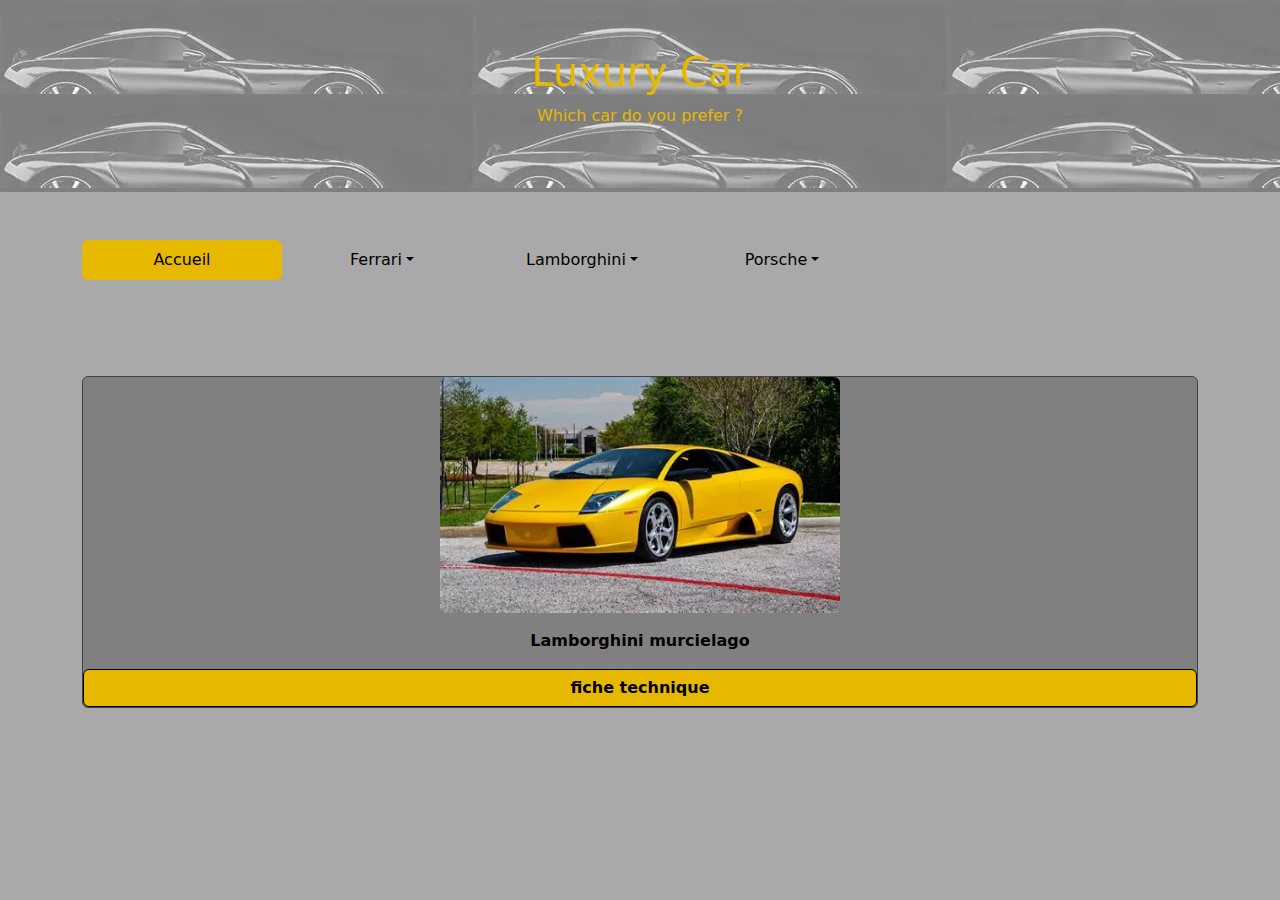
<file: murcielago.html>
<!DOCTYPE html>
<html lang="fr">
<head>
  <title>Bootstrap 5 Example</title>
  <meta charset="utf-8">
  <meta name="viewport" content="width=device-width, initial-scale=1">
  <link href="https://cdn.jsdelivr.net/npm/bootstrap@5.3.3/dist/css/bootstrap.min.css" rel="stylesheet">
  <script src="https://cdn.jsdelivr.net/npm/bootstrap@5.3.3/dist/js/bootstrap.bundle.min.js"></script>
  <link rel="stylesheet" type="text/css" href="stylesite.css" />
</head>
	</head>
	<body>
	<div class="container-fluid p-5 bg-primary text-white text-center" id='banniere'>
  <h1 class="banniere">Luxury Car</h1>
  <p id="ban">Which car do you prefer ?</p>
</div>

<div class="container mt-5">
  <div class="row">
	<nav>
	 <ul class="nav nav-pills">
	 <li class="nav-item">
      <a class="nav-link active" href="index.html">Accueil</a>
    </li>
		<li class="nav-item dropdown">
      <a class="nav-link dropdown-toggle" data-bs-toggle="dropdown" href="#">Ferrari</a>
      <ul class="dropdown-menu">
        <li><a class="dropdown-item" href="812.html">812</a></li>
        <li><a class="dropdown-item" href="458.html">458</a></li>
        <li><a class="dropdown-item" href="f40.html">F40</a></li>
      </ul>
    </li>
    <li class="nav-item dropdown">
      <a class="nav-link dropdown-toggle" data-bs-toggle="dropdown" href="#">Lamborghini</a>
      <ul class="dropdown-menu">
        <li><a class="dropdown-item" href="murcielago.html">Murcielago</a></li>
        <li><a class="dropdown-item" href="svj.html">Aventator svj</a></li>
        <li><a class="dropdown-item" href="huracan.html">Huracan tecnica</a></li>
      </ul>
    </li>
    <li class="nav-item dropdown">
      <a class="nav-link dropdown-toggle" data-bs-toggle="dropdown" href="#">Porsche</a>
      <ul class="dropdown-menu">
        <li><a class="dropdown-item" href="964.html">964 turbo</a></li>
        <li><a class="dropdown-item" href="gt3.html">GT3 RS</a></li>
        <li><a class="dropdown-item" href="gt4.html">GT4 RS</a></li>
      </ul>
    </li>
	</nav>
  </div>

</br>
</br>
</br>
</br>
<div class="card">
    <img src="./image/murcielago.webp" class="rounded" alt="Image Lamborghini murcielago" width="400" height="236">
<div class="card-body"><strong>Lamborghini murcielago</strong></div>

<button type="button" class="btn btn-primary" data-bs-toggle="collapse" data-bs-target="#demo"><strong>fiche technique</strong></button>
  <div id="demo" class="collapse">
    <table class="table table-bordered" >
            <tr>
                <th>Moteur</th>
                <th>Vitesse max</th>
                <th>Nombre de chevaux</th>
                <th>0 à 100 km/h</th>
            </tr>
            <tr>
                <td>V12 atmosphérique</td>
                <td>330 km/h</td>
                <td>580 ch</td>
                <td>3,8s</td>
            </tr>
            <tr>
                <td><img src="./image/moteurmurcielago.webp" class="rounded" alt="Image moteur murcielago" width="400" height="266"></td>
                <td colspan="3"><img src="./image/murcielago.webp" class="rounded" alt="Image Lamborghini murcielago"></td>
            </tr>
            <tr>
              <td colspan="4"><audio controls>
                  <source src="./sons/murcielago.mp3" type="audio/mpeg"></td>
            </tr>
            <tr>
              <th id='centre' rowspan='2' >Prix</th>
              <td colspan="2">Neuf</td>
              <td>222 000 € – 360 000 €</td>
            </tr>
            <tr>
              <td colspan="2">Occasion</td>
              <td>220 000 – 300 000 €</td>
            </tr>
    </table>
  </div>
</div>
<div class="fig-progress-bar__filler" style="width: 5%;"></div>
	</body>
</html>
</file>
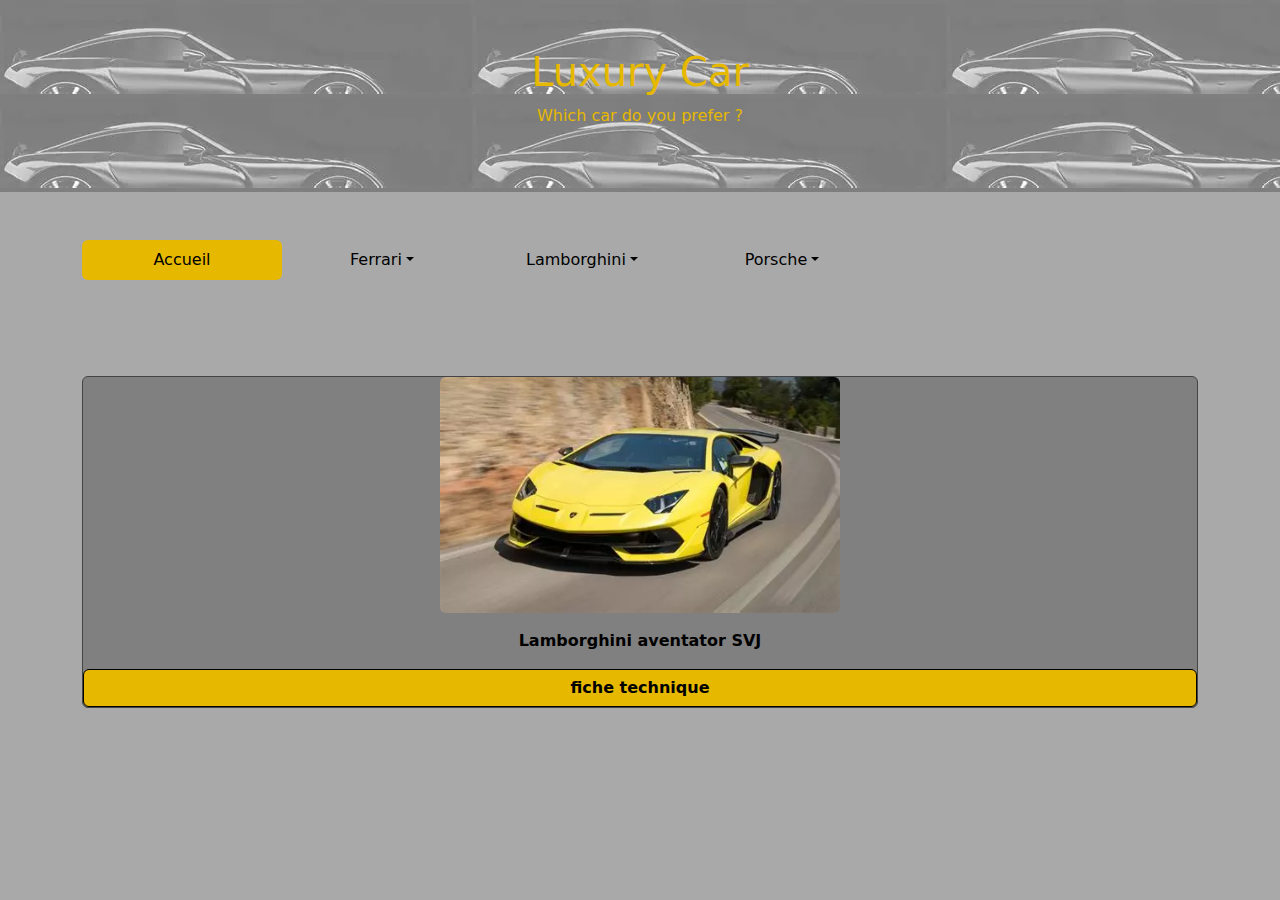
<file: svj.html>
<!DOCTYPE html>
<html lang="fr">
<head>
  <title>Bootstrap 5 Example</title>
  <meta charset="utf-8">
  <meta name="viewport" content="width=device-width, initial-scale=1">
  <link href="https://cdn.jsdelivr.net/npm/bootstrap@5.3.3/dist/css/bootstrap.min.css" rel="stylesheet">
  <script src="https://cdn.jsdelivr.net/npm/bootstrap@5.3.3/dist/js/bootstrap.bundle.min.js"></script>
  <link rel="stylesheet" type="text/css" href="stylesite.css" />
</head>
	</head>
	<body>
	<div class="container-fluid p-5 bg-primary text-white text-center" id='banniere'>
  <h1 class="banniere">Luxury Car</h1>
  <p id="ban">Which car do you prefer ?</p>
</div>

<div class="container mt-5">
  <div class="row">
	<nav>
	 <ul class="nav nav-pills">
	 <li class="nav-item">
      <a class="nav-link active" href="index.html">Accueil</a>
    </li>
		<li class="nav-item dropdown">
      <a class="nav-link dropdown-toggle" data-bs-toggle="dropdown" href="#">Ferrari</a>
      <ul class="dropdown-menu">
        <li><a class="dropdown-item" href="812.html">812</a></li>
        <li><a class="dropdown-item" href="458.html">458</a></li>
        <li><a class="dropdown-item" href="f40.html">F40</a></li>
      </ul>
    </li>
    <li class="nav-item dropdown">
      <a class="nav-link dropdown-toggle" data-bs-toggle="dropdown" href="#">Lamborghini</a>
      <ul class="dropdown-menu">
        <li><a class="dropdown-item" href="murcielago.html">Murcielago</a></li>
        <li><a class="dropdown-item" href="svj.html">Aventator svj</a></li>
        <li><a class="dropdown-item" href="huracan.html">Huracan tecnica</a></li>
      </ul>
    </li>
    <li class="nav-item dropdown">
      <a class="nav-link dropdown-toggle" data-bs-toggle="dropdown" href="#">Porsche</a>
      <ul class="dropdown-menu">
        <li><a class="dropdown-item" href="964.html">964 turbo</a></li>
        <li><a class="dropdown-item" href="gt3.html">GT3 RS</a></li>
        <li><a class="dropdown-item" href="gt4.html">GT4 RS</a></li>
      </ul>
    </li>
	</nav>
  </div>

</br>
</br>
</br>
</br>
<div class="card">
    <img src="./image/svj.webp" class="rounded" alt="Image Lamborghini SVJ" width="400" height="236">
<div class="card-body"><strong>Lamborghini aventator SVJ</strong></div>

<button type="button" class="btn btn-primary" data-bs-toggle="collapse" data-bs-target="#demo"><strong>fiche technique</strong></button>
  <div id="demo" class="collapse">
    <table class="table table-bordered" >
            <tr>
                <th>Moteur</th>
                <th>Vitesse max</th>
                <th>Nombre de chevaux</th>
                <th>0 à 100 km/h</th>
            </tr>
            <tr>
                <td>V12 atmosphérique</td>
                <td>350 km/h</td>
                <td>770 ch</td>
                <td>2,8s</td>
            </tr>
            <tr>
                <td><img src="./image/moteursvj.webp" class="rounded" alt="Image moteur SVJ" width="400" height="266"></td>
                <td colspan="3"><img src="./image/svj.webp" class="rounded" alt="Image Lamborghini SVJ"></td>
            </tr>
            <tr>
              <td colspan="4"><audio controls>
                <source src="./sons/svj.mp3" type="audio/mpeg"></td>
            </tr>
            <tr>
              <th id='centre' rowspan='2' >Prix</th>
              <td colspan="2">Neuf</td>
              <td>349 000 €</td>
            </tr>
            <tr>
              <td colspan="2">Occasion</td>
              <td>620 000 € – 670 000 €</td>
            </tr>
    </table>
  </div>
</div>
<div class="fig-progress-bar__filler" style="width: 5%;"></div>
	</body>
</html>
</file>
<file: stylesite.css>
nav li{
    width: 200px;
    float: left;
}

nav li a:hover{
    background-color:  #e6b800;
    font-weight: 900;
}

#banniere
{
 background-image: url("./image/banniere.webp")

}

th , td {
  text-align: center;
}

.card{
    text-align: center;
    background-color: grey;
    color: black;
    border: 1px solid #444;
}
.nav-pills .nav-link.active{
    background-color:  #e6b800;
    color:black;
}
body{
    background-color: darkgrey;
}
.nav-link{
    color: black;
}
.nav-pills .nav-link{
    color: black;
}
.table {
    background-color: grey;
    color: black;
    border-color: black;
}

.table th{
    background-color : darkgrey;
    color : black;
}
.table td {
    background-color: grey;
    color: black;
}
.btn.btn-primary{
    background-color:  #e6b800;
    color:black;
    border-color: black;
}
.dropdown-menu {
    background-color: grey;
}
.dropdown-item {
    color: black;
}

.dropdown-item:hover,
.dropdown-item:focus {
    background-color: #f1c40f;
    color: black;
}
h1{
       color:  #e6b800;
       text-align: center;
}
#ban{
       color:  #e6b800;
}
h3{
    color:     #e6b800;

}
.row{
     text-align: center;
}
.card img{
    display: block;
    margin-left: auto;
    margin-right: auto;
}
#centre{
     vertical-align: middle;
}
</file>
